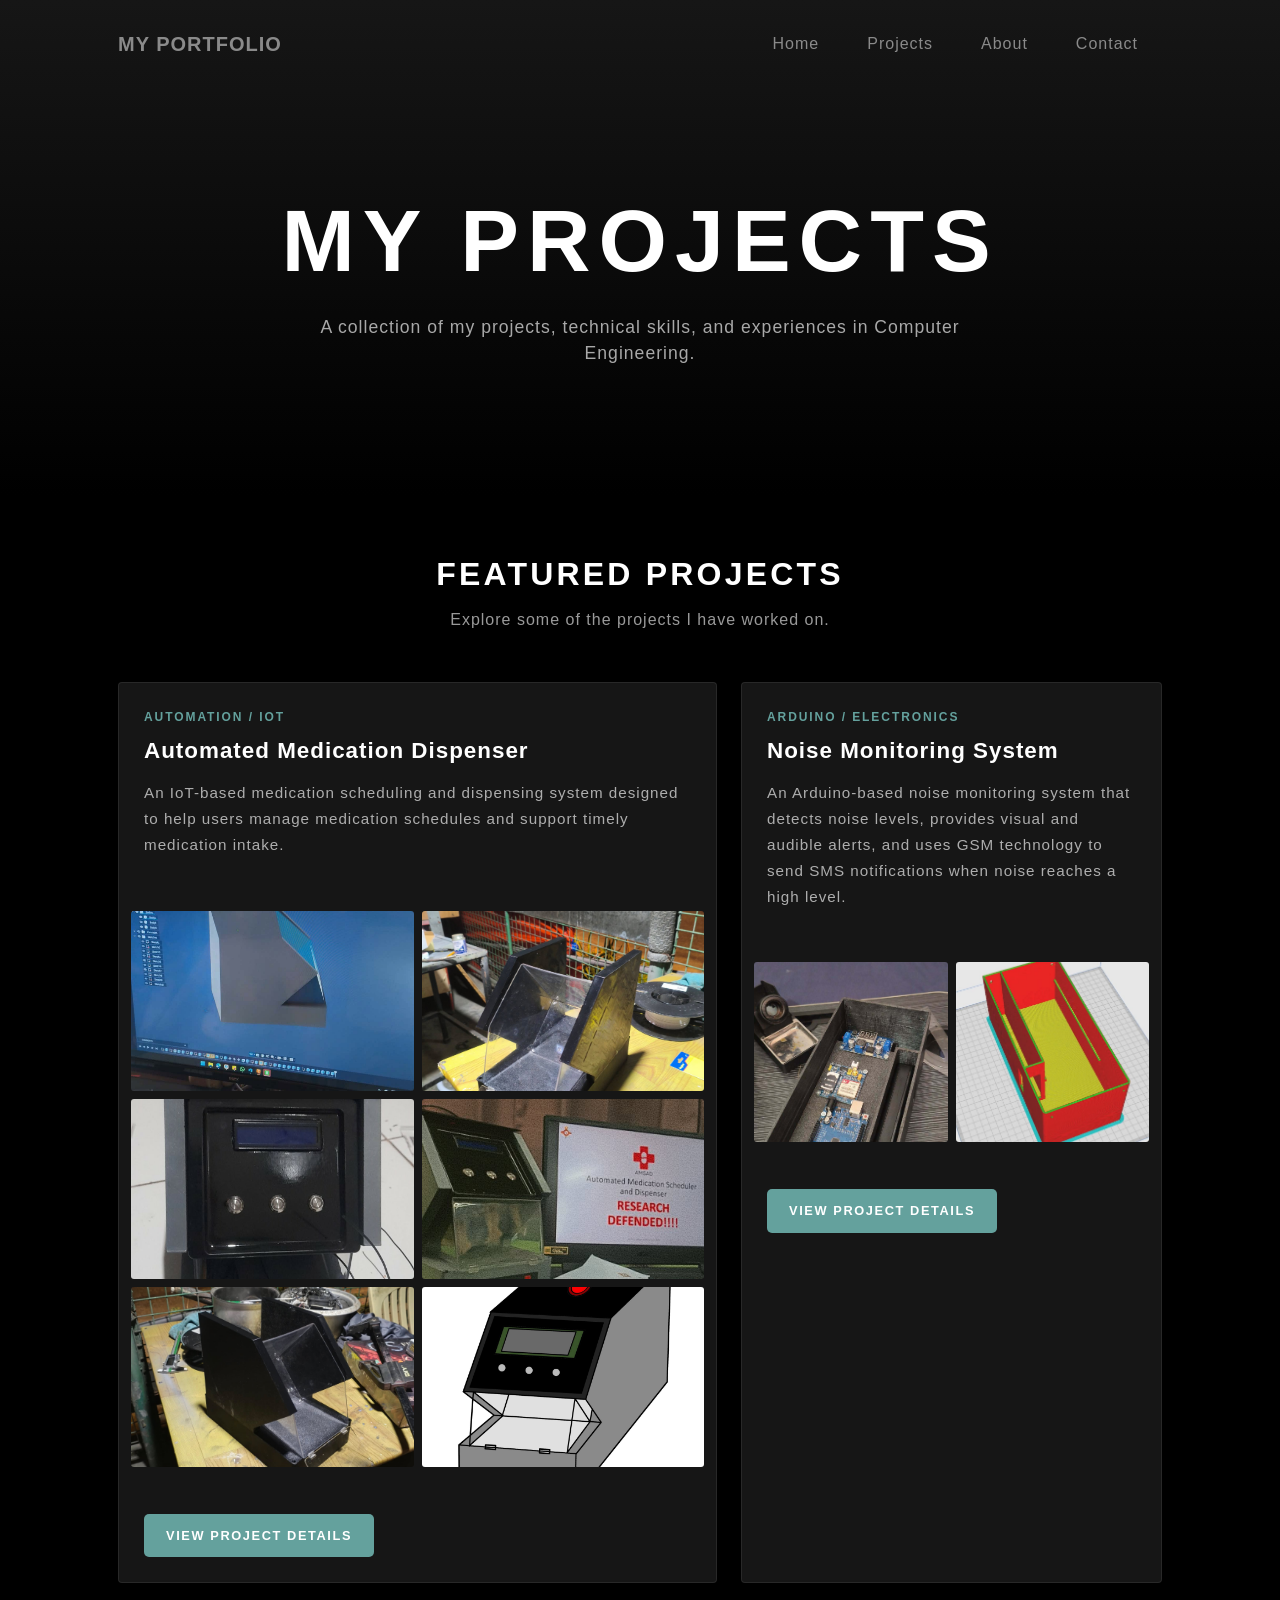
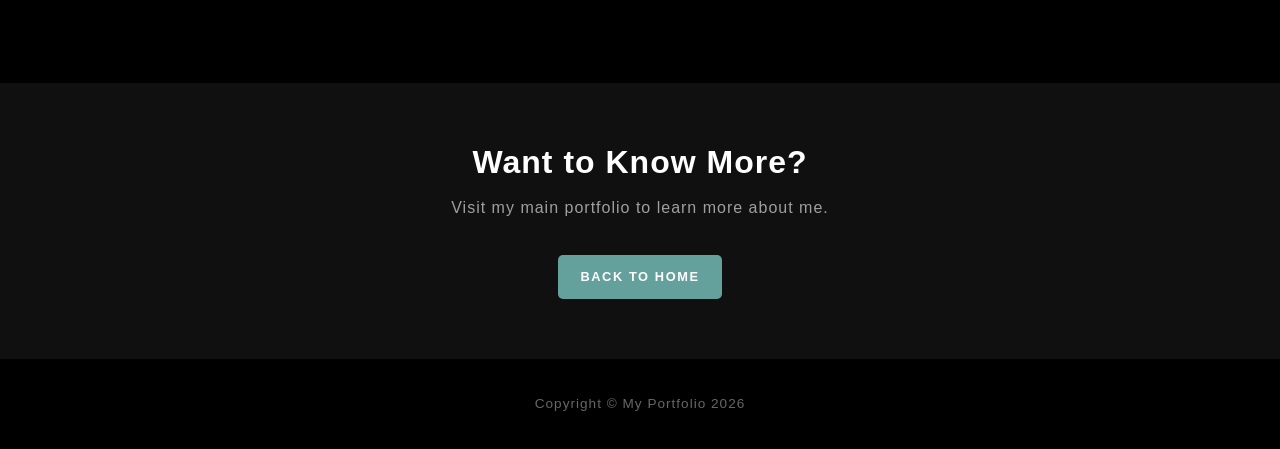
<file: projects.html>
<!DOCTYPE html>
<html lang="en">
<head>
    <meta charset="UTF-8">
    <meta name="viewport" content="width=device-width, initial-scale=1.0">

    <title>My Projects | Portfolio</title>

    <!-- Existing Grayscale stylesheet -->
    <link href="css/styles.css" rel="stylesheet">

    <style>
        body {
            background-color: #000;
            color: #fff;
        }

        .projects-header {
            min-height: 55vh;
            display: flex;
            align-items: center;
            justify-content: center;
            text-align: center;
            padding: 140px 20px 80px;
            background: linear-gradient(to bottom, #161616, #000);
        }

        .projects-header h1 {
            font-size: clamp(3rem, 8vw, 5.5rem);
            font-weight: 700;
            letter-spacing: 0.5rem;
            text-transform: uppercase;
            margin-bottom: 20px;
        }

        .projects-header p {
            color: rgba(255, 255, 255, 0.65);
            font-size: 1.1rem;
            max-width: 650px;
            margin: auto;
        }

        .projects-section {
            padding: 60px 0 100px;
            background-color: #000;
        }

        .section-heading {
            text-align: center;
            margin-bottom: 50px;
        }

        .section-heading h2 {
            text-transform: uppercase;
            letter-spacing: 0.2rem;
            font-weight: 700;
            margin-bottom: 15px;
        }

        .section-heading p {
            color: rgba(255, 255, 255, 0.6);
        }

        .project-card {
            height: 100%;
            background-color: #161616;
            border: 1px solid rgba(255, 255, 255, 0.08);
            border-radius: 4px;
            overflow: hidden;
            transition: transform 0.3s ease,
                        border-color 0.3s ease;
        }

        .project-card:hover {
            transform: translateY(-5px);
            border-color: #64a19d;
        }

        .project-content {
            padding: 25px;
        }

        .project-category {
            color: #64a19d;
            text-transform: uppercase;
            letter-spacing: 0.12rem;
            font-size: 0.75rem;
            font-weight: 700;
            margin-bottom: 12px;
            display: block;
        }

        .project-content h3 {
            font-size: 1.4rem;
            font-weight: 700;
            margin-bottom: 15px;
        }

        .project-content p {
            color: rgba(255, 255, 255, 0.65);
            line-height: 1.7;
            font-size: 0.95rem;
        }

        /* Responsive project image gallery */
        .project-gallery {
            display: grid;
            grid-template-columns: repeat(2, minmax(0, 1fr));
            gap: 8px;
            padding: 12px;
        }

        .project-gallery img {
            display: block;
            width: 100%;
            height: 180px;
            object-fit: cover;
            background-color: #252525;
            border-radius: 3px;
            cursor: pointer;
            transition: opacity 0.3s ease;
        }

        .project-gallery img:hover {
            opacity: 0.8;
        }

        .projects-btn {
            display: inline-block;
            margin-top: 10px;
            padding: 12px 22px;
            background-color: #64a19d;
            color: #fff;
            border: none;
            text-decoration: none;
            text-transform: uppercase;
            font-size: 0.8rem;
            font-weight: 700;
            letter-spacing: 0.1rem;
            transition: background-color 0.3s ease;
        }

        .projects-btn:hover {
            background-color: #558985;
            color: #fff;
        }

        .back-section {
            padding: 60px 20px;
            text-align: center;
            background-color: #101010;
        }

        .back-section h2 {
            font-weight: 700;
            margin-bottom: 15px;
        }

        .back-section p {
            color: rgba(255, 255, 255, 0.6);
            margin-bottom: 25px;
        }

        footer {
            padding: 35px 15px;
            text-align: center;
            background-color: #000;
            color: rgba(255, 255, 255, 0.4);
            font-size: 0.85rem;
        }

        @media (max-width: 576px) {
            .projects-header h1 {
                letter-spacing: 0.2rem;
            }

            .project-gallery img {
                height: 135px;
            }

            .project-content {
                padding: 20px;
            }
        }
    </style>
</head>

<body id="page-top">

    <!-- Navigation -->
    <nav class="navbar navbar-expand-lg navbar-light fixed-top"
         id="mainNav">

        <div class="container px-4 px-lg-5">

            <a class="navbar-brand" href="index.html">
                MY PORTFOLIO
            </a>

            <button class="navbar-toggler navbar-toggler-right"
                    type="button"
                    data-bs-toggle="collapse"
                    data-bs-target="#navbarResponsive"
                    aria-controls="navbarResponsive"
                    aria-expanded="false"
                    aria-label="Toggle navigation">
                Menu
                <i class="fas fa-bars"></i>
            </button>

            <div class="collapse navbar-collapse"
                 id="navbarResponsive">

                <ul class="navbar-nav ms-auto">
                    <li class="nav-item">
                        <a class="nav-link" href="index.html">Home</a>
                    </li>

                    <li class="nav-item">
                        <a class="nav-link active"
                           aria-current="page"
                           href="projects.html">Projects</a>
                    </li>

                    <li class="nav-item">
                        <a class="nav-link" href="index.html#about">About</a>
                    </li>

                    <li class="nav-item">
                        <a class="nav-link" href="index.html#contact">Contact</a>
                    </li>
                </ul>

            </div>
        </div>
    </nav>


    <!-- Page Header -->
    <header class="projects-header">
        <div class="container px-4 px-lg-5">
            <h1>My Projects</h1>

            <p>
                A collection of my projects, technical skills,
                and experiences in Computer Engineering.
            </p>
        </div>
    </header>


    <!-- Projects Section -->
    <section class="projects-section">
        <div class="container px-4 px-lg-5">

            <div class="section-heading">
                <h2>Featured Projects</h2>
                <p>Explore some of the projects I have worked on.</p>
            </div>

            <div class="row g-4">

                <!-- PROJECT 1: MEDICATION DISPENSER -->
                <div class="col-12 col-lg-7">
                    <div class="project-card">

                        <div class="project-content">
                            <span class="project-category">
                                Automation / IoT
                            </span>

                            <h3>Automated Medication Dispenser</h3>

                            <p>
                                An IoT-based medication scheduling and
                                dispensing system designed to help users
                                manage medication schedules and support
                                timely medication intake.
                            </p>
                        </div>

                        <!-- Six medication dispenser pictures -->
                        <div class="project-gallery">

                            <img
                                src="assets/img/amsad1.jpg"
                                alt="Medication dispenser project picture 1"
                                loading="lazy"
                            >

                            <img
                                src="assets/img/amsad2.jpg"
                                alt="Medication dispenser project picture 2"
                                loading="lazy"
                            >

                            <img
                                src="assets/img/amsad3.jpg"
                                alt="Medication dispenser project picture 3"
                                loading="lazy"
                            >

                            <img
                                src="assets/img/amsad4.jpg"
                                alt="Medication dispenser project picture 4"
                                loading="lazy"
                            >

                            <img
                                src="assets/img/amsad5.jpg"
                                alt="Medication dispenser project picture 5"
                                loading="lazy"
                            >

                            <img
                                src="assets/img/amsad6.jpg"
                                alt="Medication dispenser project picture 6"
                                loading="lazy"
                            >

                        </div>

                        <div class="project-content">
                            <a href="#"
                               class="projects-btn">
                                View Project Details
                            </a>
                        </div>

                    </div>
                </div>


                <!-- PROJECT 2: NOISE DETECTOR -->
                <div class="col-12 col-lg-5">
                    <div class="project-card">

                        <div class="project-content">
                            <span class="project-category">
                                Arduino / Electronics
                            </span>

                            <h3>Noise Monitoring System</h3>

                            <p>
                                An Arduino-based noise monitoring system
                                that detects noise levels, provides
                                visual and audible alerts, and uses GSM
                                technology to send SMS notifications
                                when noise reaches a high level.
                            </p>
                        </div>

                        <!-- Two noise detector pictures -->
                        <div class="project-gallery">

                            <img
                                src="assets/img/noisedetector1.jpg"
                                alt="Noise monitoring project picture 1"
                                loading="lazy"
                            >

                            <img
                                src="assets/img/noisedetector2.jpg"
                                alt="Noise monitoring project picture 2"
                                loading="lazy"
                            >

                        </div>

                        <div class="project-content">
                            <a href="#"
                               class="projects-btn">
                                View Project Details
                            </a>
                        </div>

                    </div>
                </div>

            </div>
        </div>
    </section>


    <!-- Back to Home -->
    <section class="back-section">
        <h2>Want to Know More?</h2>

        <p>
            Visit my main portfolio to learn more about me.
        </p>

        <a href="index.html" class="projects-btn">
            Back to Home
        </a>
    </section>


    <!-- Footer -->
    <footer>
        <div class="container">
            <p class="mb-0">
                Copyright &copy; My Portfolio 2026
            </p>
        </div>
    </footer>


    <!-- Bootstrap JavaScript -->
    <script src="https://cdn.jsdelivr.net/npm/bootstrap@5.2.3/dist/js/bootstrap.bundle.min.js"></script>

</body>
</html>
</file>
